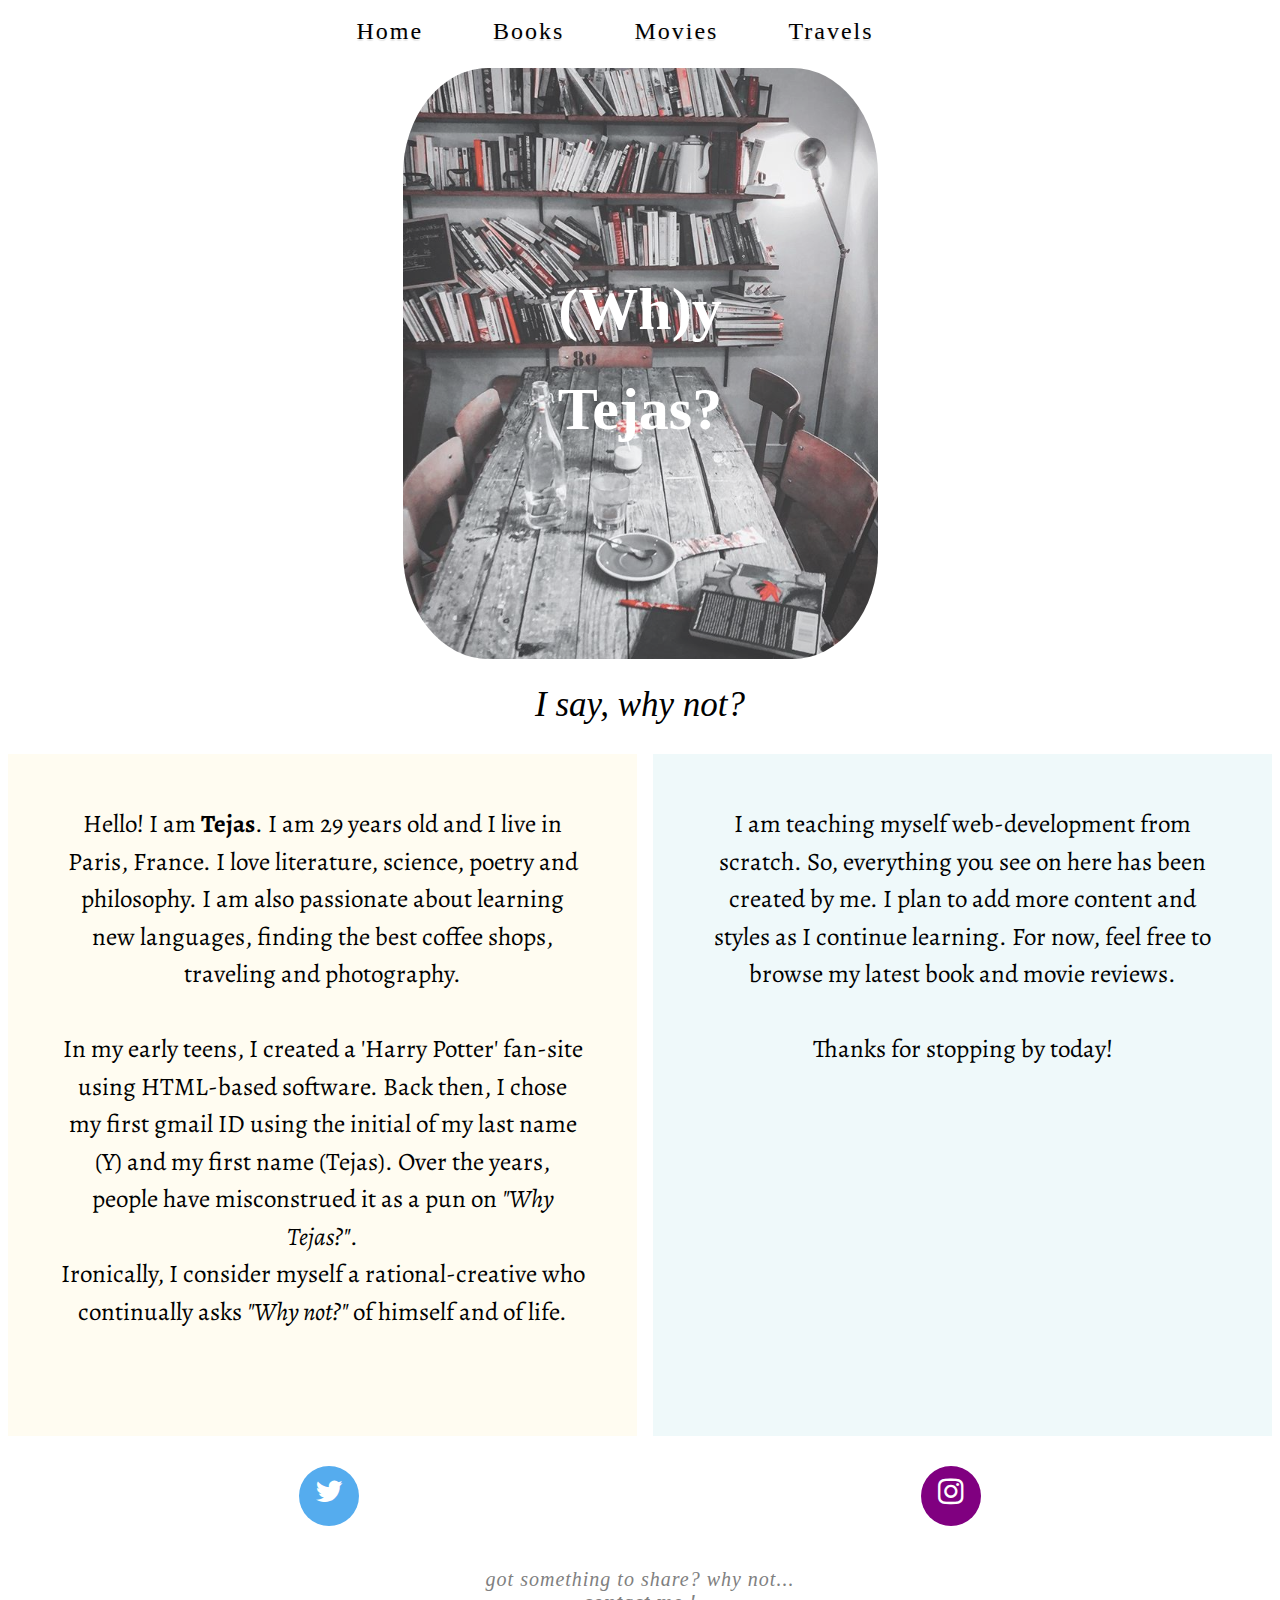
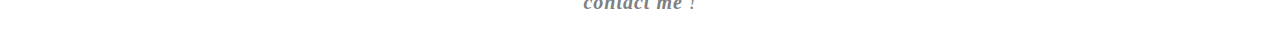
<file: index.html>
<!doctype html>

    <html lang="en">
    <head>
        <title> (Wh)Y Tejas</title>

            <link rel="stylesheet" href="https://cdnjs.cloudflare.com/ajax/libs/font-awesome/4.7.0/css/font-awesome.min.css">
            <link rel="stylesheet" type="text/css" href="style.css">
            <link href="https://fonts.googleapis.com/css?family=Alegreya:400,400i,500,500i,700,700i,800,800i,900,900i|Permanent+Marker" rel="stylesheet"> 

    </head>

    <body id="index">

        <div class="navigation">      
            <ul>
                <li><a href="/index.html">Home</a></li>
                <li><a href="/books.html">Books</a></li>   
                <li><a href="/movies.html">Movies</a></li>
                <li><a href="/travels.html">Travels</a></li>
                </li>
            </ul>
            
        </div> 
        <br>
        
        
            <div class="banner">     
                <img src= "/hero-img.png" style="background-image:radial-gradient(rgba(0, 0, 0, 0.1), rgba(0, 0, 0, 0.0));">
                
                <h1> (Wh)y Tejas?</h1>
            
            <h2> I say, why not?</h2>
                </div>
       
        
        
         
            
          <div class="intro">         
            <div><p> Hello!  I am <strong>Tejas</strong>.  I am 29 years old and I live in Paris, France. I love literature, science, poetry and philosophy. I am also passionate about learning new languages, finding the best coffee shops, traveling and photography. 
            <br><br>
            In my early teens, I created a 'Harry Potter' fan-site using HTML-based software. Back then, I chose my first gmail ID using the initial of my last name (Y) and my first name (Tejas). Over the years, people have misconstrued it as a pun on <em>"Why Tejas?"</em>. <br>Ironically, I consider myself a rational-creative  who continually asks <em>"Why not?"</em> of himself and of life.
            <br><br>
            </div>    
            <div>
            <p>I am teaching myself web-development from scratch.  So, everything you see on here has been created by me. I plan to add more content and styles as I continue learning. For now, feel free to browse my latest book and movie reviews.
            <br><br>
                Thanks for stopping by today!</p> </div>
          
                </div>
            

        <div class="socialmedia">
        
            <a href="https://www.twitter.com/ytejas/" class="fa fa-twitter"></a>
            
            <a href="https://www.instagram.com/ytejas/" class="fa fa-instagram"></a>
            
        </div>
        </div>
        
        <footer>  Got something to share? Why not...<br> <a href="mailto:ytejas@gmail.com"> Contact me</a> ! </footer>
        
    </body>
    </html>
</file>
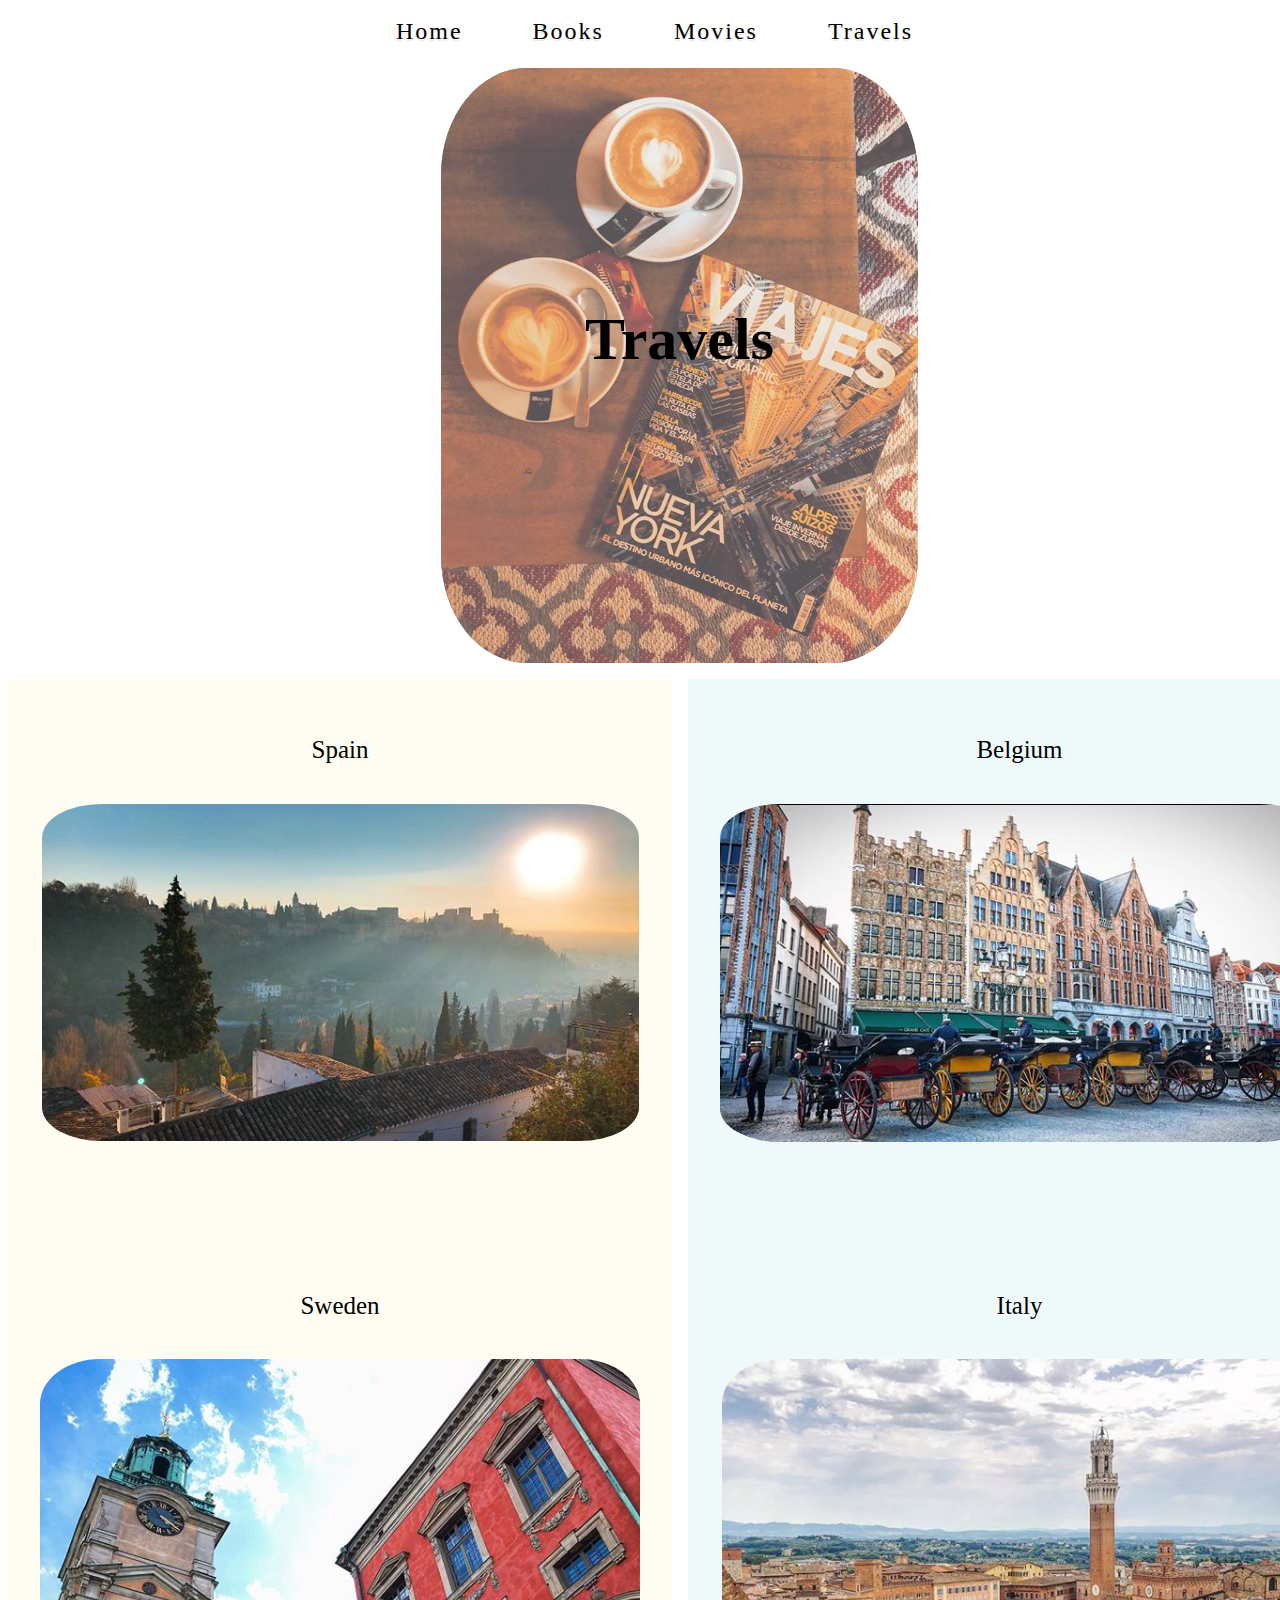
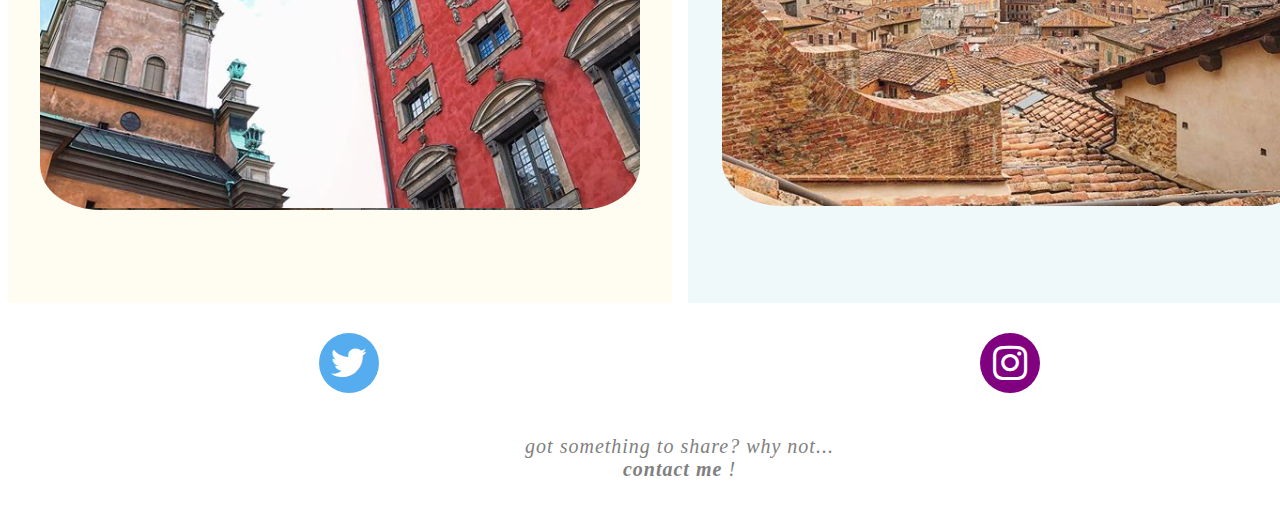
<file: travels.html>
<!doctype html>

    <html lang="en">
    <head>



    <title>Travels</title>


    <link rel="stylesheet" type="text/css" href="style.css">
        <link rel="stylesheet" href="https://cdnjs.cloudflare.com/ajax/libs/font-awesome/4.7.0/css/font-awesome.min.css">
<link href="https://fonts.googleapis.com/css?family=Alegreya:400,400i,500,500i,700,700i,800,800i,900,900i|Permanent+Marker" rel="stylesheet">   

    </head>

    <body>

<div class="navigation">
        
<ul>
<li><a href="/index.html">Home</a></li>
 <li><a href="/books.html">Books</a></li>   
 <li><a href="/movies.html">Movies</a></li>
 <li><a href="/travels.html">Travels</a></li>
</li>
    
    </ul>
    
        </div> <br>
 
  <div class="banner">     
      <img src= "/travels.png" style="background-image:radial-gradient(rgba(0, 0, 0, 0.9), rgba(0, 0, 0, 0.5));"> 
      
      <h1 style="color:#000000;"> Travels</h1>
      
     </div>


       
   

        
 <div class="intro">
  
 <div class="travel1">  
             <p style = "font-family: 'Permanent Marker';">Spain</p>
             <img src="/spain-1.png">
             <p style = "text-align: justify;">
             </div> 

            <div class="travel2">  
            <p style = "font-family: 'Permanent Marker';">Belgium</p>
             <img src="/belgium-1.png">
            <p style = "text-align: justify;">
             </div>

             <div class="travel3">
                 <p style = "font-family: 'Permanent Marker';">Sweden</p>
                 <img src="/sweden-1.png">
                 <p style = "text-align: justify;"></div>



             <div class = "travel4">
             <p style = "font-family: 'Permanent Marker';">Italy</p>
             <img src="/italy-1.png">
             <p style = "text-align: justify;">
              </div>

     
        </div>
     <div class="socialmedia">

     
     <a href="https://www.twitter.com/ytejas/" class="fa fa-twitter"></a>
    
<a href="https://www.instagram.com/ytejas/" class="fa fa-instagram"></a>
    
  </div>
 <footer>  Got something to share? Why not...<br> <a href="mailto:ytejas@gmail.com"> Contact me</a> ! </footer>
        
        
    </body>
    </html>
</file>
<file: style.css>
body {
    background-color: white;
    font-family: 'Alegreya', serif;      
    display: grid;
    grid-template-rows: 50px auto auto 110px 40px;
   
    grid-row-gap: 10px; 
    grid-template-areas: "navigation" 
        "banner"
        "intro"
        "socialmedia"
        "footer"; 
}

.navigation {
   
    grid-area: navigation;
    font-family: 'Permanent Marker', cursive;
    font-size: 1.5rem;
    text-align: center;
    padding: 0;
    margin: 0;
    width: 100%;
    top: 0; 
}


.navigation ul {
    margin: 0;
    padding: 0;
    text-align: center;
    display: inline-block;
}

.navigation li {
    list-style: none;
    float:left;
    letter-spacing: 2px;
    padding: 10px;
    margin-right: 50px;  
}

.navigation li a {
    color: black;
    text-shadow: 0 2px 1px rgba(0, 10, 0, 0.1);
    display: block;
    text-decoration: none;
}

.navigation li a:hover {
    color: dimgrey;
    margin-top: 2px;
    margin-left: 2px;
    text-shadow: none;
}

.banner {
    grid-area: banner;
    position: relative;
    text-align: center;
    background-position: center;
    background-size: cover;
    background-repeat: no-repeat;
    margin: auto;
    
   
   
}

.banner img {
    border-radius: 18%;
    opacity: 0.8;
    
}

.intro {
    grid-area: intro;
    text-align: center;
    display:grid;
    grid-column-gap: 1em;
    grid-template-columns: auto auto;
    grid-auto-flow: row;
   
    

  
}
.intro div {
    background-color: rgba(176,224,230, 0.2);
    padding: 2em;
}

.intro div:nth-child(odd) {
    background-color: rgba(255,248,220, 0.4);
}
.intro img {
    border-radius: 10%;
 
    
}

.banner h1 {
   
    position: absolute;
    top: 40%;
    left: 50%;
    transform: translate(-50%, -60%);
    opacity: 1.0;
    color: white;
    font-size: 60px;
    letter-spacing: px;
    font-family: 'Permanent Marker', cursive;
    line-height: 100px;
}




h2 {
    color: black;
    font-size: 35px;
    font-style: oblique;
    font-weight: 100;
    font-family: 'Permanent Marker', cursive;
    line-height: 1px;
    text-align: center;
    padding: 10px;
}

h3 {
    color: black;
    font-size: 2em;
    font-weight: 500;
    margin-left: 20px;
}




p {
    color: black;
    font-size: 25px;
    line-height: 1.5em;
    margin-top: 10px;
    padding: 10px 20px;
    text-align: center;
    font-family: 'Alegreya', serif;

}



.socialmedia {
    grid-area: socialmedia;
    display: flex;
    padding: 10px;
    margin: 10;
    margin-bottom: 10px;
    justify-content: space-around;
    font-size: 40px;
    text-decoration: none;
}

.fa {
    margin: 10px;
    padding: 10px;
    font-size: 30px;
    width: 40px;
    text-align: center;
    text-decoration: none;
    border-radius: 90%;
}

.fa:hover {
    opacity: 0.7;
}

.fa-instagram {
    background: purple;
    color: white;
}


.fa-twitter {
    background: #55ACEE;
    color: white;
}





footer {
    grid-area: footer;
    font-family: 'Permanent Marker', cursive;
    font-size: 20px;
    font-style: italic;
    color: grey;
    text-align: center;
    position: relative;
    letter-spacing: 1px;
    padding: 2px;
    margin: auto;
    text-transform: lowercase;
}

footer a {
    text-decoration: none;
    color: grey;
    font-weight: 800;
}
</file>
